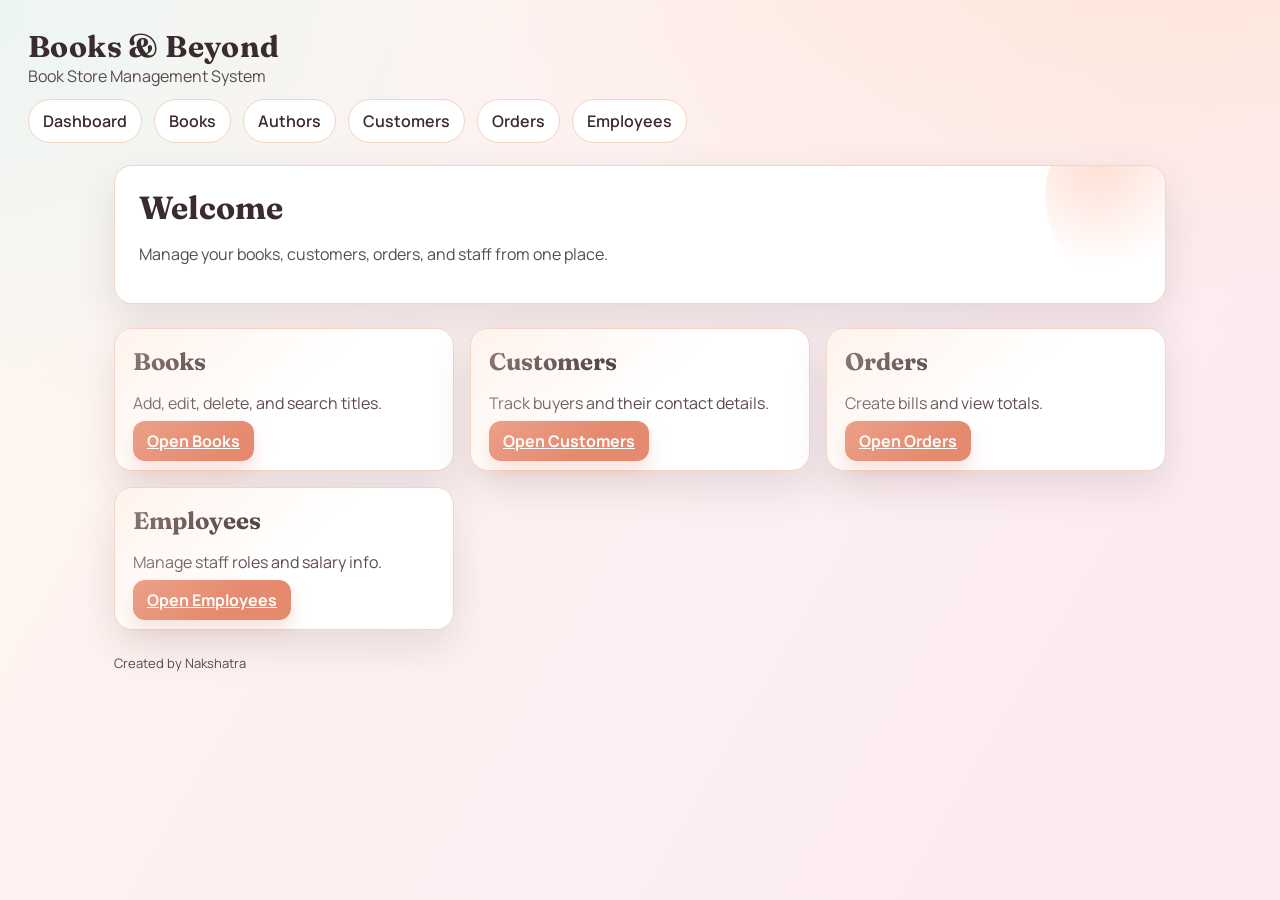
<file: public/index.html>
﻿<!doctype html>
<html lang="en">
<head>
  <meta charset="utf-8" />
  <meta name="viewport" content="width=device-width, initial-scale=1" />
  <title>Bookstore Management</title>
  <link rel="stylesheet" href="assets/app.css" />
</head>
<body>
  <header>
    <div class="brand">Books & Beyond</div>
    <div class="muted">Book Store Management System</div>
    <div class="nav">
      <a href="index.html">Dashboard</a>
      <a href="books.html">Books</a>
      <a href="authors.html">Authors</a>
      <a href="customers.html">Customers</a>
      <a href="orders.html">Orders</a>
      <a href="employees.html">Employees</a>
    </div>
  </header>

  <div class="container">
    <div class="hero">
      <h1>Welcome</h1>
      <p class="muted">Manage your books, customers, orders, and staff from one place.</p>
    </div>

    <div class="grid">
      <div class="card">
        <h2>Books</h2>
        <p class="muted">Add, edit, delete, and search titles.</p>
        <a class="btn" href="books.html">Open Books</a>
      </div>
      <div class="card">
        <h2>Customers</h2>
        <p class="muted">Track buyers and their contact details.</p>
        <a class="btn" href="customers.html">Open Customers</a>
      </div>
      <div class="card">
        <h2>Orders</h2>
        <p class="muted">Create bills and view totals.</p>
        <a class="btn" href="orders.html">Open Orders</a>
      </div>
      <div class="card">
        <h2>Employees</h2>
        <p class="muted">Manage staff roles and salary info.</p>
        <a class="btn" href="employees.html">Open Employees</a>
      </div>
    </div>

    <div class="footer">Created by Nakshatra</div>
  </div>
</body>
</html>
</file>
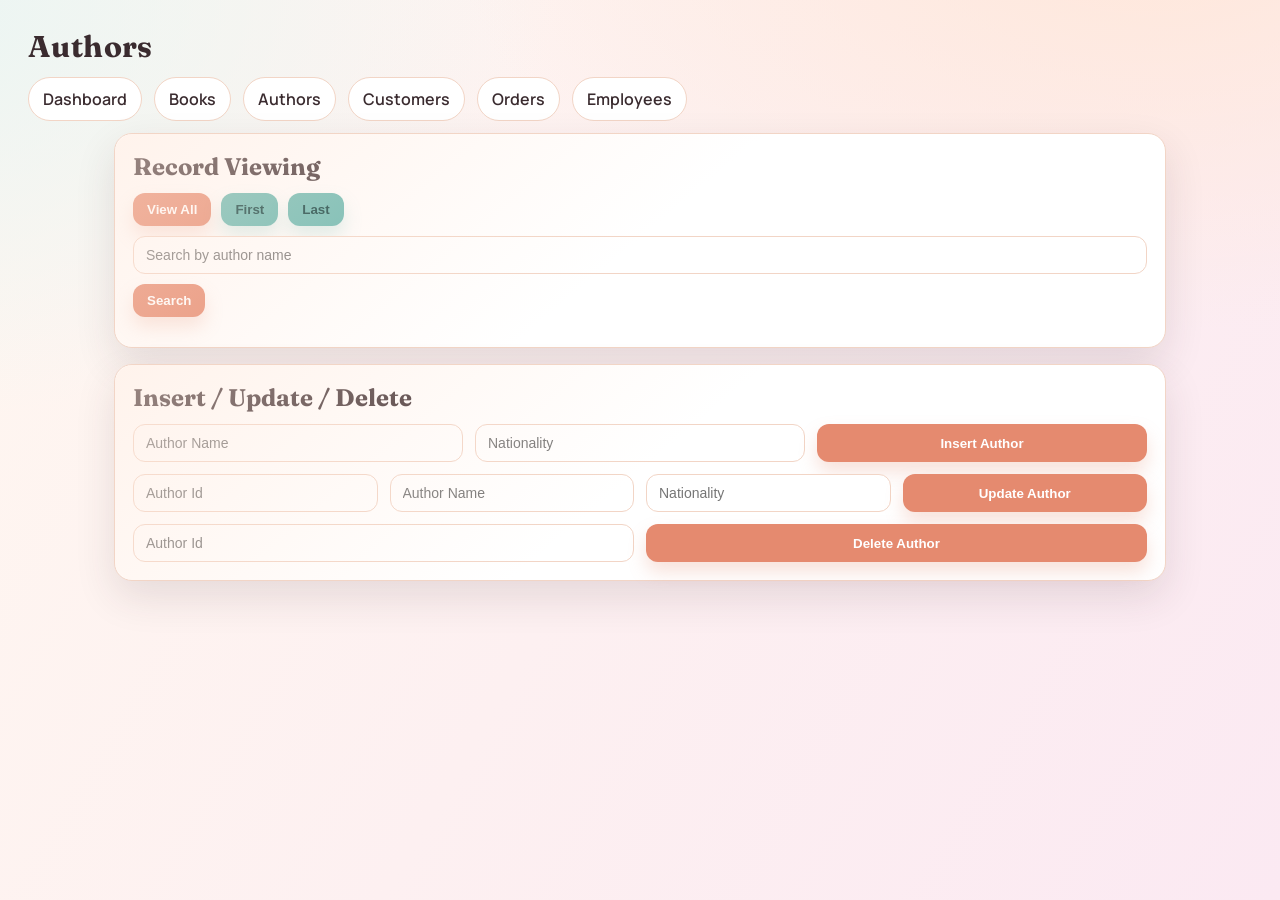
<file: public/authors.html>
﻿<!doctype html>
<html lang="en">
<head>
  <meta charset="utf-8" />
  <meta name="viewport" content="width=device-width, initial-scale=1" />
  <title>Authors</title>
  <link rel="stylesheet" href="assets/app.css" />
</head>
<body>
  <header>
    <div class="brand">Authors</div>
    <div class="nav">
      <a href="index.html">Dashboard</a>
      <a href="books.html">Books</a>
      <a href="authors.html">Authors</a>
      <a href="customers.html">Customers</a>
      <a href="orders.html">Orders</a>
      <a href="employees.html">Employees</a>
    </div>
  </header>

  <div class="container">
    <div class="card">
      <h2>Record Viewing</h2>
      <div class="toolbar">
        <button id="btnAll">View All</button>
        <button class="secondary" id="btnFirst">First</button>
        <button class="secondary" id="btnLast">Last</button>
        <input id="searchText" placeholder="Search by author name" />
        <button id="btnSearch">Search</button>
      </div>
      <div class="table-wrap">
        <table id="dataTable"></table>
      </div>
    </div>

    <div class="card" style="margin-top:16px;">
      <h2>Insert / Update / Delete</h2>
      <form id="createForm" class="form-grid">
        <input name="author_name" placeholder="Author Name" required />
        <input name="nationality" placeholder="Nationality" />
        <button type="submit">Insert Author</button>
      </form>

      <form id="updateForm" class="form-grid" style="margin-top:12px;">
        <input name="author_id" placeholder="Author Id" required />
        <input name="author_name" placeholder="Author Name" required />
        <input name="nationality" placeholder="Nationality" />
        <button type="submit">Update Author</button>
      </form>

      <form id="deleteForm" class="form-grid" style="margin-top:12px;">
        <input name="author_id" placeholder="Author Id" required />
        <button type="submit">Delete Author</button>
      </form>
    </div>
  </div>

  <script src="assets/app.js"></script>
  <script>
    const entity = 'author';

    async function load(action, params = {}) {
      const rows = await apiGet('/api/entity.php', { entity, action, ...params });
      renderTable('dataTable', rows);
    }

    document.getElementById('btnAll').onclick = () => load('list');
    document.getElementById('btnFirst').onclick = () => load('first');
    document.getElementById('btnLast').onclick = () => load('last');
    document.getElementById('btnSearch').onclick = () => {
      const q = document.getElementById('searchText').value || '';
      load('search', { q });
    };

    document.getElementById('createForm').onsubmit = async (e) => {
      e.preventDefault();
      const data = formToObject(e.target);
      const res = await apiPost('/api/entity.php?entity=author&action=create', data);
      if (res.success) load('list');
    };

    document.getElementById('updateForm').onsubmit = async (e) => {
      e.preventDefault();
      const data = formToObject(e.target);
      const res = await apiPost('/api/entity.php?entity=author&action=update', data);
      if (res.success) load('list');
    };

    document.getElementById('deleteForm').onsubmit = async (e) => {
      e.preventDefault();
      const data = formToObject(e.target);
      const res = await apiPost('/api/entity.php?entity=author&action=delete', data);
      if (res.success) load('list');
    };
</script>
</body>
</html>
</file>
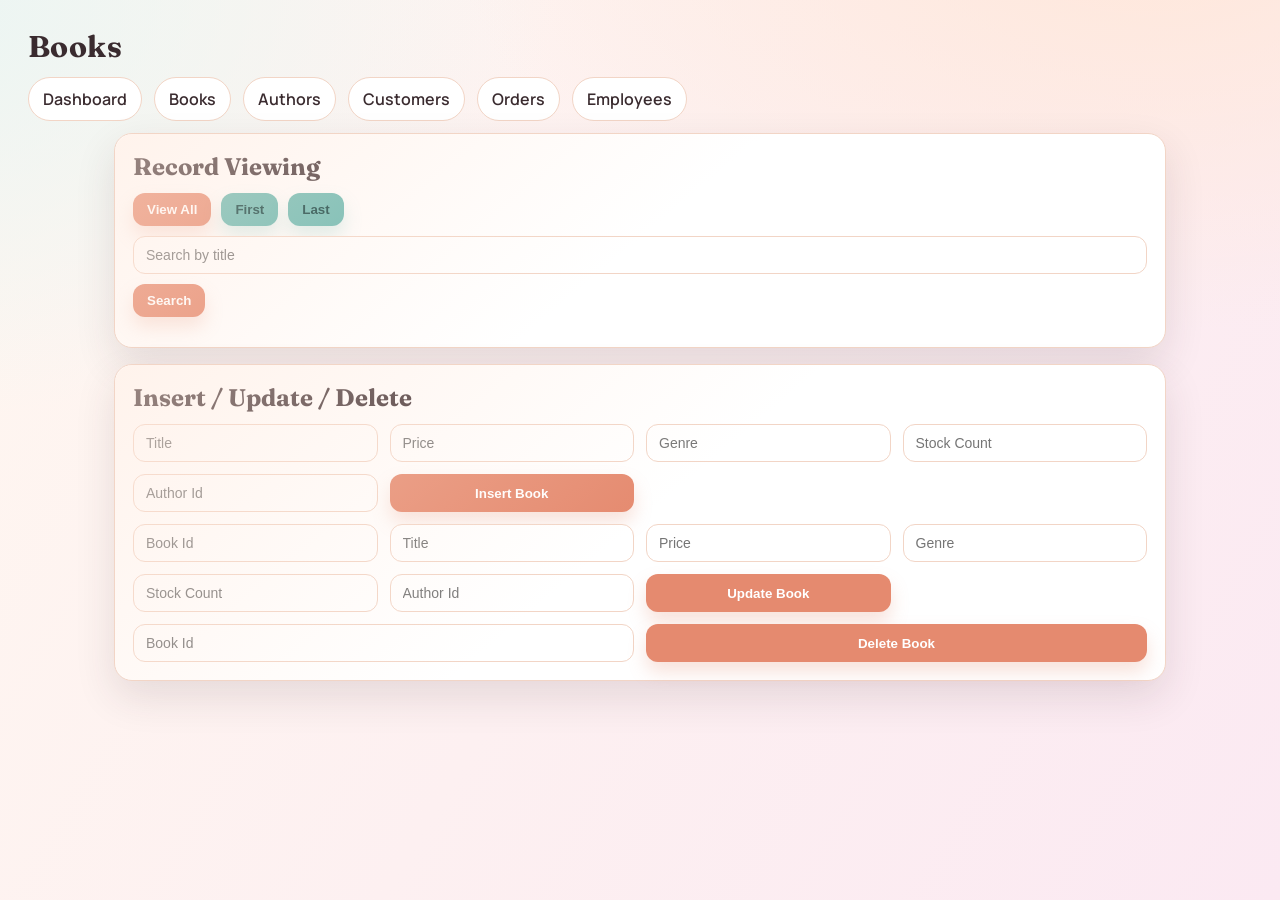
<file: public/books.html>
﻿<!doctype html>
<html lang="en">
<head>
  <meta charset="utf-8" />
  <meta name="viewport" content="width=device-width, initial-scale=1" />
  <title>Books</title>
  <link rel="stylesheet" href="assets/app.css" />
</head>
<body>
  <header>
    <div class="brand">Books</div>
    <div class="nav">
      <a href="index.html">Dashboard</a>
      <a href="books.html">Books</a>
      <a href="authors.html">Authors</a>
      <a href="customers.html">Customers</a>
      <a href="orders.html">Orders</a>
      <a href="employees.html">Employees</a>
    </div>
  </header>

  <div class="container">
    <div class="card">
      <h2>Record Viewing</h2>
      <div class="toolbar">
        <button id="btnAll">View All</button>
        <button class="secondary" id="btnFirst">First</button>
        <button class="secondary" id="btnLast">Last</button>
        <input id="searchText" placeholder="Search by title" />
        <button id="btnSearch">Search</button>
      </div>
      <div class="table-wrap">
        <table id="dataTable"></table>
      </div>
    </div>

    <div class="card" style="margin-top:16px;">
      <h2>Insert / Update / Delete</h2>
      <form id="createForm" class="form-grid">
        <input name="title" placeholder="Title" required />
        <input name="price" placeholder="Price" required />
        <input name="genre" placeholder="Genre" />
        <input name="stock_count" placeholder="Stock Count" required />
        <input name="author_id" placeholder="Author Id" />
        <button type="submit">Insert Book</button>
      </form>

      <form id="updateForm" class="form-grid" style="margin-top:12px;">
        <input name="book_id" placeholder="Book Id" required />
        <input name="title" placeholder="Title" required />
        <input name="price" placeholder="Price" required />
        <input name="genre" placeholder="Genre" />
        <input name="stock_count" placeholder="Stock Count" required />
        <input name="author_id" placeholder="Author Id" />
        <button type="submit">Update Book</button>
      </form>

      <form id="deleteForm" class="form-grid" style="margin-top:12px;">
        <input name="book_id" placeholder="Book Id" required />
        <button type="submit">Delete Book</button>
      </form>
    </div>
  </div>

  <script src="assets/app.js"></script>
  <script>
    const entity = 'book';

    async function load(action, params = {}) {
      const rows = await apiGet('/api/entity.php', { entity, action, ...params });
      renderTable('dataTable', rows);
    }

    document.getElementById('btnAll').onclick = () => load('list');
    document.getElementById('btnFirst').onclick = () => load('first');
    document.getElementById('btnLast').onclick = () => load('last');
    document.getElementById('btnSearch').onclick = () => {
      const q = document.getElementById('searchText').value || '';
      load('search', { q });
    };

    document.getElementById('createForm').onsubmit = async (e) => {
      e.preventDefault();
      const data = formToObject(e.target);
      const res = await apiPost('/api/entity.php?entity=book&action=create', data);
      if (res.success) load('list');
    };

    document.getElementById('updateForm').onsubmit = async (e) => {
      e.preventDefault();
      const data = formToObject(e.target);
      const res = await apiPost('/api/entity.php?entity=book&action=update', data);
      if (res.success) load('list');
    };

    document.getElementById('deleteForm').onsubmit = async (e) => {
      e.preventDefault();
      const data = formToObject(e.target);
      const res = await apiPost('/api/entity.php?entity=book&action=delete', data);
      if (res.success) load('list');
    };
</script>
</body>
</html>
</file>
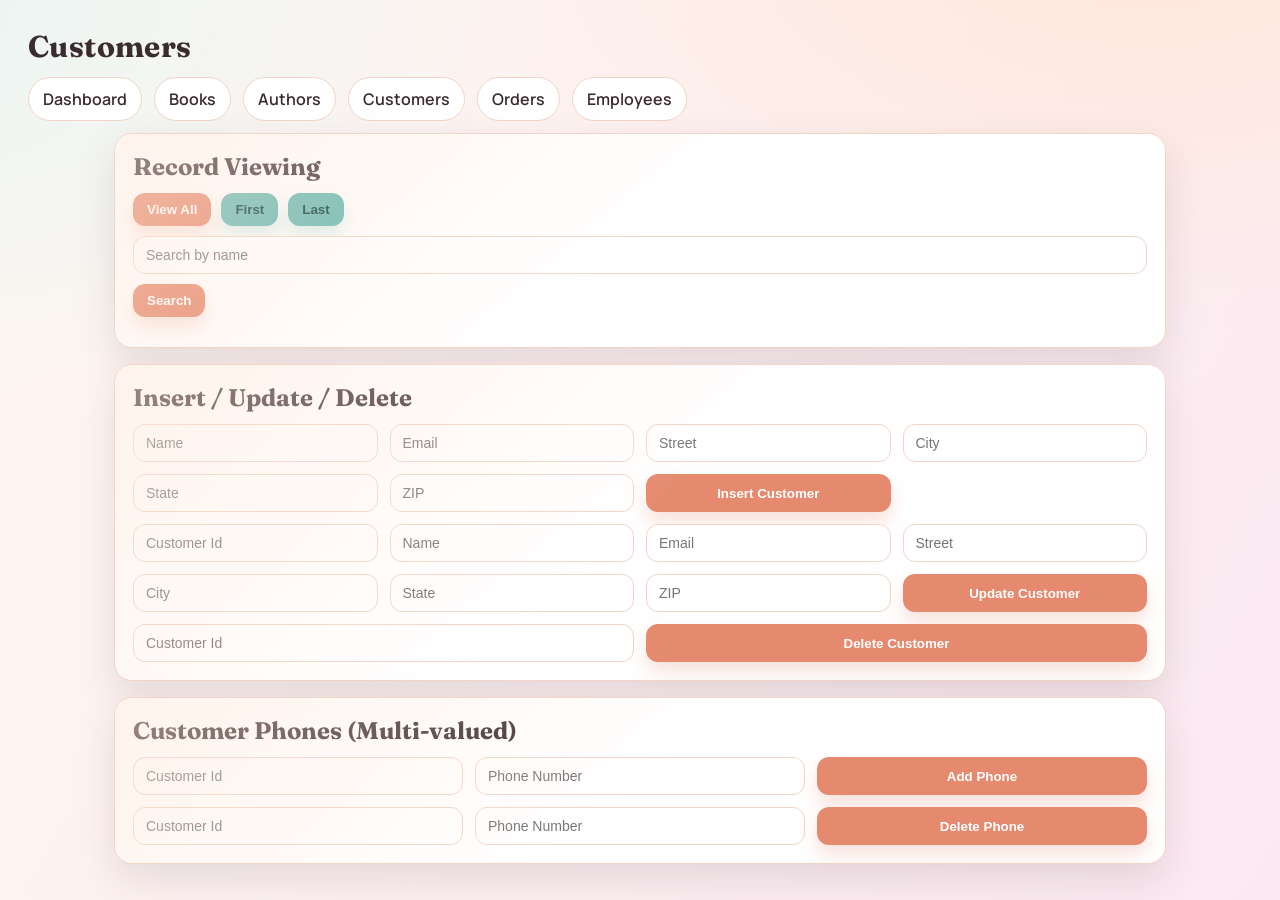
<file: public/customers.html>
﻿<!doctype html>
<html lang="en">
<head>
  <meta charset="utf-8" />
  <meta name="viewport" content="width=device-width, initial-scale=1" />
  <title>Customers</title>
  <link rel="stylesheet" href="assets/app.css" />
</head>
<body>
  <header>
    <div class="brand">Customers</div>
    <div class="nav">
      <a href="index.html">Dashboard</a>
      <a href="books.html">Books</a>
      <a href="authors.html">Authors</a>
      <a href="customers.html">Customers</a>
      <a href="orders.html">Orders</a>
      <a href="employees.html">Employees</a>
    </div>
  </header>

  <div class="container">
    <div class="card">
      <h2>Record Viewing</h2>
      <div class="toolbar">
        <button id="btnAll">View All</button>
        <button class="secondary" id="btnFirst">First</button>
        <button class="secondary" id="btnLast">Last</button>
        <input id="searchText" placeholder="Search by name" />
        <button id="btnSearch">Search</button>
      </div>
      <div class="table-wrap">
        <table id="dataTable"></table>
      </div>
    </div>

    <div class="card" style="margin-top:16px;">
      <h2>Insert / Update / Delete</h2>
      <form id="createForm" class="form-grid">
        <input name="name" placeholder="Name" required />
        <input name="email" placeholder="Email" />
        <input name="address_street" placeholder="Street" />
        <input name="address_city" placeholder="City" />
        <input name="address_state" placeholder="State" />
        <input name="address_zip" placeholder="ZIP" />
        <button type="submit">Insert Customer</button>
      </form>

      <form id="updateForm" class="form-grid" style="margin-top:12px;">
        <input name="customer_id" placeholder="Customer Id" required />
        <input name="name" placeholder="Name" required />
        <input name="email" placeholder="Email" />
        <input name="address_street" placeholder="Street" />
        <input name="address_city" placeholder="City" />
        <input name="address_state" placeholder="State" />
        <input name="address_zip" placeholder="ZIP" />
        <button type="submit">Update Customer</button>
      </form>

      <form id="deleteForm" class="form-grid" style="margin-top:12px;">
        <input name="customer_id" placeholder="Customer Id" required />
        <button type="submit">Delete Customer</button>
      </form>
    </div>

    <div class="card" style="margin-top:16px;">
      <h2>Customer Phones (Multi-valued)</h2>
      <form id="phoneAddForm" class="form-grid">
        <input name="customer_id" placeholder="Customer Id" required />
        <input name="phone_number" placeholder="Phone Number" required />
        <button type="submit">Add Phone</button>
      </form>
      <form id="phoneDeleteForm" class="form-grid" style="margin-top:12px;">
        <input name="customer_id" placeholder="Customer Id" required />
        <input name="phone_number" placeholder="Phone Number" required />
        <button type="submit">Delete Phone</button>
      </form>
    </div>
  </div>

  <script src="assets/app.js"></script>
  <script>
    const entity = 'customer';

    async function load(action, params = {}) {
      const rows = await apiGet('/api/entity.php', { entity, action, ...params });
      renderTable('dataTable', rows);
    }

    document.getElementById('btnAll').onclick = () => load('list');
    document.getElementById('btnFirst').onclick = () => load('first');
    document.getElementById('btnLast').onclick = () => load('last');
    document.getElementById('btnSearch').onclick = () => {
      const q = document.getElementById('searchText').value || '';
      load('search', { q });
    };

    document.getElementById('createForm').onsubmit = async (e) => {
      e.preventDefault();
      const data = formToObject(e.target);
      const res = await apiPost('/api/entity.php?entity=customer&action=create', data);
      if (res.success) load('list');
    };

    document.getElementById('updateForm').onsubmit = async (e) => {
      e.preventDefault();
      const data = formToObject(e.target);
      const res = await apiPost('/api/entity.php?entity=customer&action=update', data);
      if (res.success) load('list');
    };

    document.getElementById('deleteForm').onsubmit = async (e) => {
      e.preventDefault();
      const data = formToObject(e.target);
      const res = await apiPost('/api/entity.php?entity=customer&action=delete', data);
      if (res.success) load('list');
    };

    document.getElementById('phoneAddForm').onsubmit = async (e) => {
      e.preventDefault();
      const data = formToObject(e.target);
      await apiPost('/api/phones.php?action=add', data);
    };

    document.getElementById('phoneDeleteForm').onsubmit = async (e) => {
      e.preventDefault();
      const data = formToObject(e.target);
      await apiPost('/api/phones.php?action=delete', data);
    };
</script>
</body>
</html>
</file>
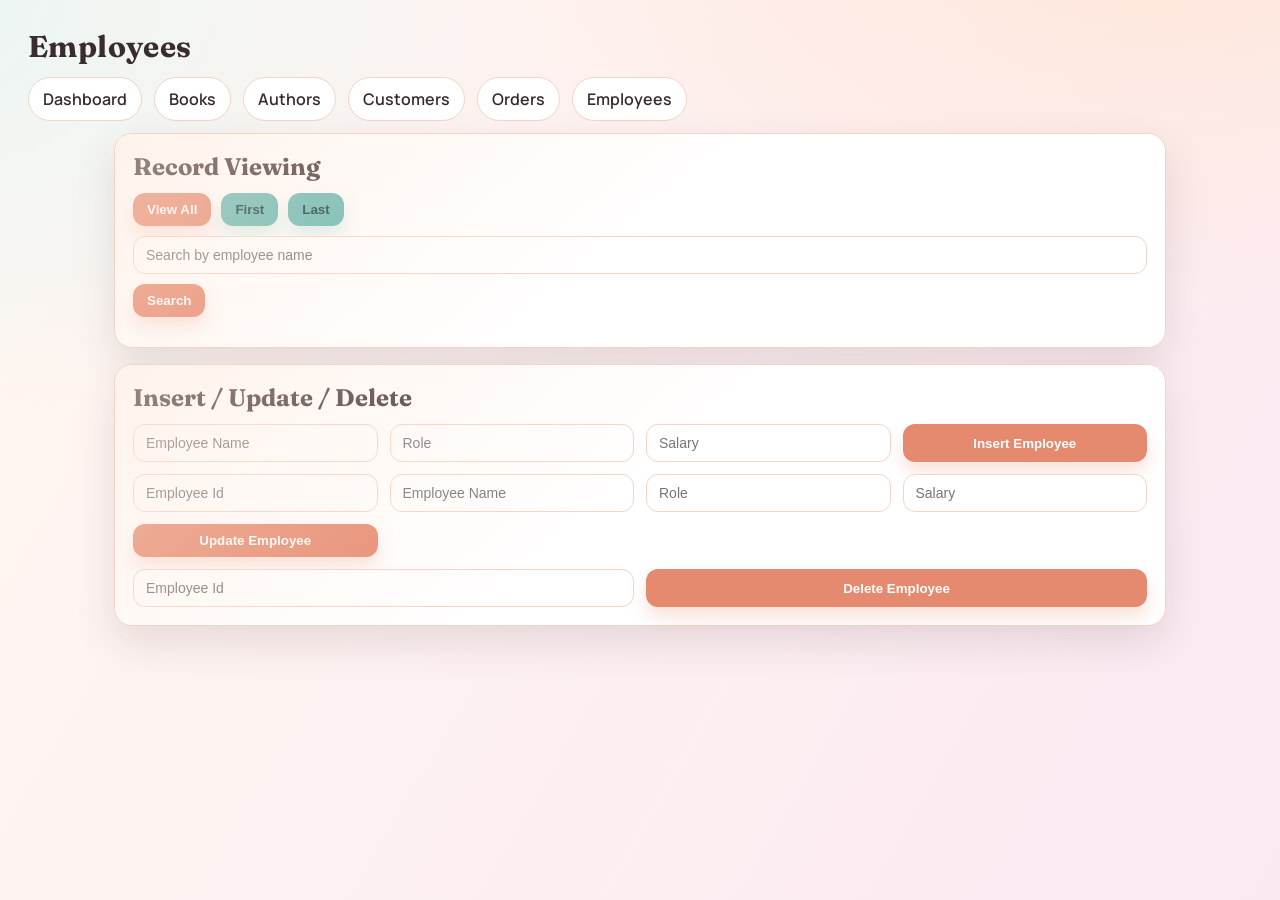
<file: public/employees.html>
﻿<!doctype html>
<html lang="en">
<head>
  <meta charset="utf-8" />
  <meta name="viewport" content="width=device-width, initial-scale=1" />
  <title>Employees</title>
  <link rel="stylesheet" href="assets/app.css" />
</head>
<body>
  <header>
    <div class="brand">Employees</div>
    <div class="nav">
      <a href="index.html">Dashboard</a>
      <a href="books.html">Books</a>
      <a href="authors.html">Authors</a>
      <a href="customers.html">Customers</a>
      <a href="orders.html">Orders</a>
      <a href="employees.html">Employees</a>
    </div>
  </header>

  <div class="container">
    <div class="card">
      <h2>Record Viewing</h2>
      <div class="toolbar">
        <button id="btnAll">View All</button>
        <button class="secondary" id="btnFirst">First</button>
        <button class="secondary" id="btnLast">Last</button>
        <input id="searchText" placeholder="Search by employee name" />
        <button id="btnSearch">Search</button>
      </div>
      <div class="table-wrap">
        <table id="dataTable"></table>
      </div>
    </div>

    <div class="card" style="margin-top:16px;">
      <h2>Insert / Update / Delete</h2>
      <form id="createForm" class="form-grid">
        <input name="employee_name" placeholder="Employee Name" required />
        <input name="role" placeholder="Role" required />
        <input name="salary" placeholder="Salary" required />
        <button type="submit">Insert Employee</button>
      </form>

      <form id="updateForm" class="form-grid" style="margin-top:12px;">
        <input name="employee_id" placeholder="Employee Id" required />
        <input name="employee_name" placeholder="Employee Name" required />
        <input name="role" placeholder="Role" required />
        <input name="salary" placeholder="Salary" required />
        <button type="submit">Update Employee</button>
      </form>

      <form id="deleteForm" class="form-grid" style="margin-top:12px;">
        <input name="employee_id" placeholder="Employee Id" required />
        <button type="submit">Delete Employee</button>
      </form>
    </div>
  </div>

  <script src="assets/app.js"></script>
  <script>
    const entity = 'employee';

    async function load(action, params = {}) {
      const rows = await apiGet('/api/entity.php', { entity, action, ...params });
      renderTable('dataTable', rows);
    }

    document.getElementById('btnAll').onclick = () => load('list');
    document.getElementById('btnFirst').onclick = () => load('first');
    document.getElementById('btnLast').onclick = () => load('last');
    document.getElementById('btnSearch').onclick = () => {
      const q = document.getElementById('searchText').value || '';
      load('search', { q });
    };

    document.getElementById('createForm').onsubmit = async (e) => {
      e.preventDefault();
      const data = formToObject(e.target);
      const res = await apiPost('/api/entity.php?entity=employee&action=create', data);
      if (res.success) load('list');
    };

    document.getElementById('updateForm').onsubmit = async (e) => {
      e.preventDefault();
      const data = formToObject(e.target);
      const res = await apiPost('/api/entity.php?entity=employee&action=update', data);
      if (res.success) load('list');
    };

    document.getElementById('deleteForm').onsubmit = async (e) => {
      e.preventDefault();
      const data = formToObject(e.target);
      const res = await apiPost('/api/entity.php?entity=employee&action=delete', data);
      if (res.success) load('list');
    };
</script>
</body>
</html>
</file>
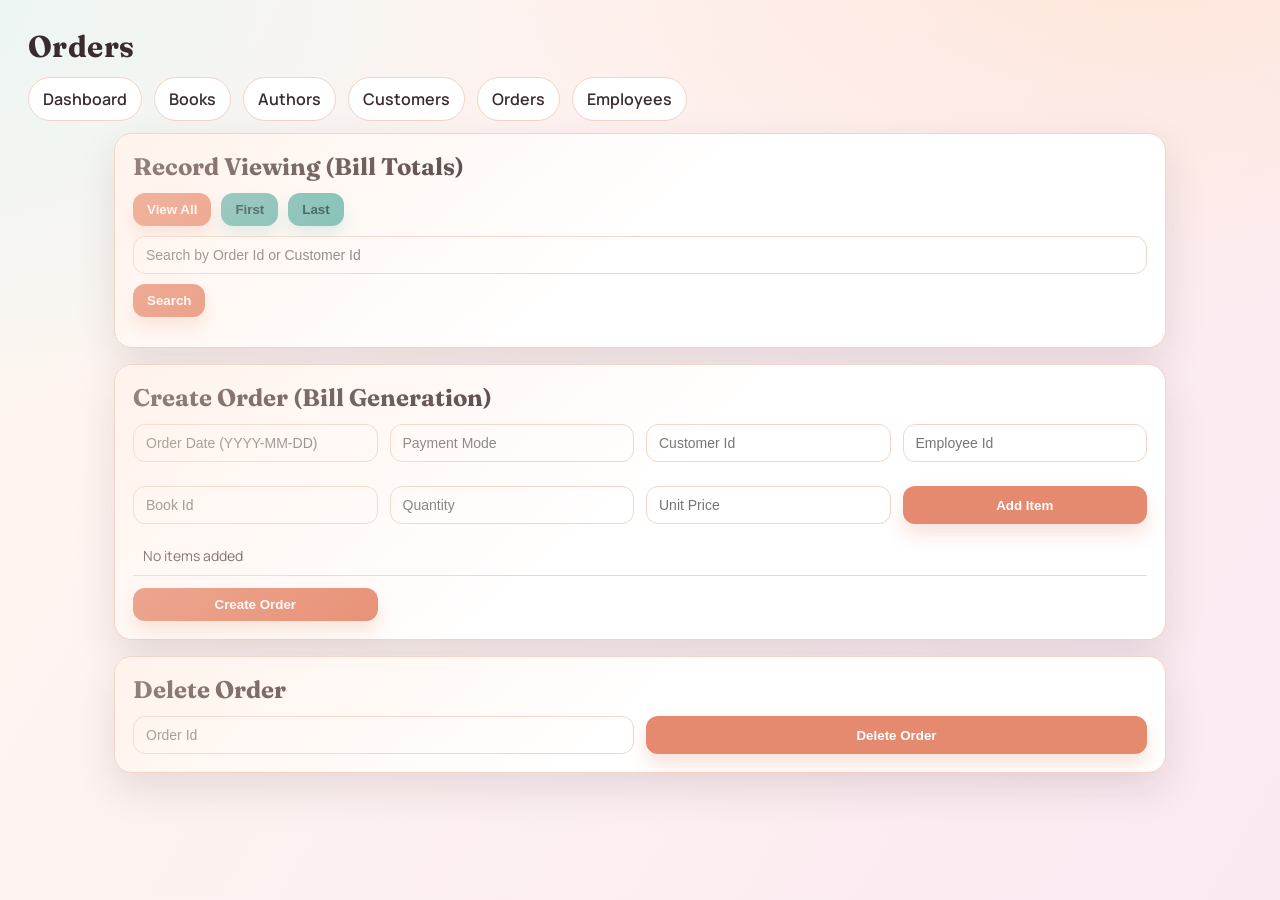
<file: public/orders.html>
﻿<!doctype html>
<html lang="en">
<head>
  <meta charset="utf-8" />
  <meta name="viewport" content="width=device-width, initial-scale=1" />
  <title>Orders</title>
  <link rel="stylesheet" href="assets/app.css" />
</head>
<body>
  <header>
    <div class="brand">Orders</div>
    <div class="nav">
      <a href="index.html">Dashboard</a>
      <a href="books.html">Books</a>
      <a href="authors.html">Authors</a>
      <a href="customers.html">Customers</a>
      <a href="orders.html">Orders</a>
      <a href="employees.html">Employees</a>
    </div>
  </header>

  <div class="container">
    <div class="card">
      <h2>Record Viewing (Bill Totals)</h2>
      <div class="toolbar">
        <button id="btnAll">View All</button>
        <button class="secondary" id="btnFirst">First</button>
        <button class="secondary" id="btnLast">Last</button>
        <input id="searchText" placeholder="Search by Order Id or Customer Id" />
        <button id="btnSearch">Search</button>
      </div>
      <div class="table-wrap">
        <table id="dataTable"></table>
      </div>
    </div>

    <div class="card" style="margin-top:16px;">
      <h2>Create Order (Bill Generation)</h2>
      <form id="orderForm" class="form-grid">
        <input name="order_date" placeholder="Order Date (YYYY-MM-DD)" required />
        <input name="payment_mode" placeholder="Payment Mode" required />
        <input name="customer_id" placeholder="Customer Id" required />
        <input name="employee_id" placeholder="Employee Id" required />
        <div style="grid-column: 1 / -1;"></div>
        <input id="book_id" placeholder="Book Id" />
        <input id="quantity" placeholder="Quantity" />
        <input id="unit_price" placeholder="Unit Price" />
        <button type="button" id="addItem">Add Item</button>
        <div style="grid-column: 1 / -1;">
          <div class="table-wrap">
            <table id="itemsTable"></table>
          </div>
        </div>
        <button type="submit">Create Order</button>
      </form>
    </div>

    <div class="card" style="margin-top:16px;">
      <h2>Delete Order</h2>
      <form id="deleteForm" class="form-grid">
        <input name="order_id" placeholder="Order Id" required />
        <button type="submit">Delete Order</button>
      </form>
    </div>
  </div>

  <script src="assets/app.js"></script>
  <script>
    let items = [];

    function renderItems() {
      if (items.length === 0) {
        document.getElementById('itemsTable').innerHTML = '<tr><td class="muted">No items added</td></tr>';
        return;
      }
      renderTable('itemsTable', items);
    }

    async function load(action, params = {}) {
      const rows = await apiGet('/api/orders.php', { action, ...params });
      renderTable('dataTable', rows);
    }

    document.getElementById('btnAll').onclick = () => load('list');
    document.getElementById('btnFirst').onclick = () => load('first');
    document.getElementById('btnLast').onclick = () => load('last');
    document.getElementById('btnSearch').onclick = () => {
      const q = document.getElementById('searchText').value || '';
      load('search', { q });
    };

    document.getElementById('addItem').onclick = () => {
      const book_id = document.getElementById('book_id').value;
      const quantity = document.getElementById('quantity').value;
      const unit_price = document.getElementById('unit_price').value;
      if (!book_id || !quantity || !unit_price) return;
      items.push({ book_id, quantity, unit_price });
      renderItems();
      document.getElementById('book_id').value = '';
      document.getElementById('quantity').value = '';
      document.getElementById('unit_price').value = '';
    };

    document.getElementById('orderForm').onsubmit = async (e) => {
      e.preventDefault();
      const data = formToObject(e.target);
      data.items = JSON.stringify(items);
      const res = await apiPost('/api/orders.php?action=create', data);
      if (res.success) {
        items = [];
        renderItems();
}
    };

    document.getElementById('deleteForm').onsubmit = async (e) => {
      e.preventDefault();
      const data = formToObject(e.target);
      const res = await apiPost('/api/orders.php?action=delete', data);
      if (res.success) load('list');
    };

    renderItems();
</script>
</body>
</html>
</file>
<file: public/assets/app.css>
﻿@import url('https://fonts.googleapis.com/css2?family=Fraunces:wght@500;600;700&family=Manrope:wght@400;500;600;700&display=swap');

:root {
  --bg: #fff7f0;
  --bg-2: #fbe9f2;
  --ink: #3a2b2f;
  --ink-2: #5a4a50;
  --accent: #e58a6f;
  --accent-2: #63b7af;
  --card: #ffffff;
  --border: #f2d5c6;
  --shadow: 0 16px 40px rgba(58, 43, 47, 0.12);
  --radius: 18px;
}

* { box-sizing: border-box; }

body {
  margin: 0;
  font-family: 'Manrope', sans-serif;
  color: var(--ink);
  background:
    radial-gradient(700px 420px at 90% -10%, #ffe7d9, transparent),
    radial-gradient(680px 420px at -10% 0%, #e9f5f3, transparent),
    linear-gradient(120deg, var(--bg), var(--bg-2));
  min-height: 100vh;
}

header {
  padding: 28px 28px 12px;
}

.brand {
  font-family: 'Fraunces', serif;
  font-size: 30px;
  font-weight: 700;
  letter-spacing: 0.4px;
}

.container {
  max-width: 1100px;
  margin: 0 auto;
  padding: 0 24px 32px;
}

.nav {
  display: flex;
  gap: 12px;
  flex-wrap: wrap;
  margin-top: 12px;
}

.nav a {
  text-decoration: none;
  color: var(--ink);
  background: #fff;
  padding: 10px 14px;
  border-radius: 999px;
  border: 1px solid var(--border);
  font-weight: 600;
  transition: transform 120ms ease, box-shadow 120ms ease, border-color 120ms ease;
}

.nav a:hover {
  transform: translateY(-1px);
  border-color: #ebb7a3;
  box-shadow: 0 8px 18px rgba(58, 43, 47, 0.12);
}

.hero {
  background: var(--card);
  border-radius: var(--radius);
  padding: 22px 24px;
  box-shadow: var(--shadow);
  margin: 10px 0 24px;
  border: 1px solid var(--border);
  position: relative;
  overflow: hidden;
}

.hero::after {
  content: '';
  position: absolute;
  right: -60px;
  top: -60px;
  width: 180px;
  height: 180px;
  border-radius: 50%;
  background: radial-gradient(circle at 30% 30%, #ffd6c8, transparent 60%);
  opacity: 0.8;
}

.hero h1 {
  font-family: 'Fraunces', serif;
  margin: 0 0 6px;
}

.grid {
  display: grid;
  grid-template-columns: repeat(auto-fit, minmax(260px, 1fr));
  gap: 16px;
}

.card {
  background: var(--card);
  border-radius: var(--radius);
  padding: 18px;
  box-shadow: var(--shadow);
  border: 1px solid var(--border);
  position: relative;
}

.card::before {
  content: '';
  position: absolute;
  inset: 0;
  border-radius: var(--radius);
  background: linear-gradient(140deg, rgba(255, 231, 217, 0.5), transparent 50%);
  pointer-events: none;
}

.card h2 {
  font-family: 'Fraunces', serif;
  margin: 0 0 12px;
}

.toolbar {
  display: flex;
  flex-wrap: wrap;
  gap: 10px;
  margin-bottom: 12px;
}

button, .btn {
  border: none;
  padding: 9px 14px;
  border-radius: 12px;
  background: var(--accent);
  color: #fff;
  font-weight: 700;
  cursor: pointer;
  box-shadow: 0 10px 18px rgba(229, 138, 111, 0.25);
}

button.secondary {
  background: var(--accent-2);
  color: #053b3a;
  box-shadow: 0 10px 18px rgba(99, 183, 175, 0.25);
}

input, select {
  padding: 10px 12px;
  border-radius: 12px;
  border: 1px solid var(--border);
  font-size: 14px;
  width: 100%;
  background: #fff;
  color: var(--ink);
}

.form-grid {
  display: grid;
  grid-template-columns: repeat(auto-fit, minmax(200px, 1fr));
  gap: 12px;
}

.table-wrap {
  overflow-x: auto;
}

table {
  width: 100%;
  border-collapse: collapse;
  font-size: 14px;
}

thead th {
  text-align: left;
  padding: 10px;
  background: #ffece1;
  border-bottom: 1px solid var(--border);
}

tbody td {
  padding: 10px;
  border-bottom: 1px solid var(--border);
  color: var(--ink-2);
}

.muted { color: var(--ink-2); }

.footer {
  margin-top: 24px;
  font-size: 13px;
  color: var(--ink-2);
}

@media (max-width: 640px) {
  header { padding: 20px 16px 10px; }
  .container { padding: 0 16px 24px; }
}
</file>
